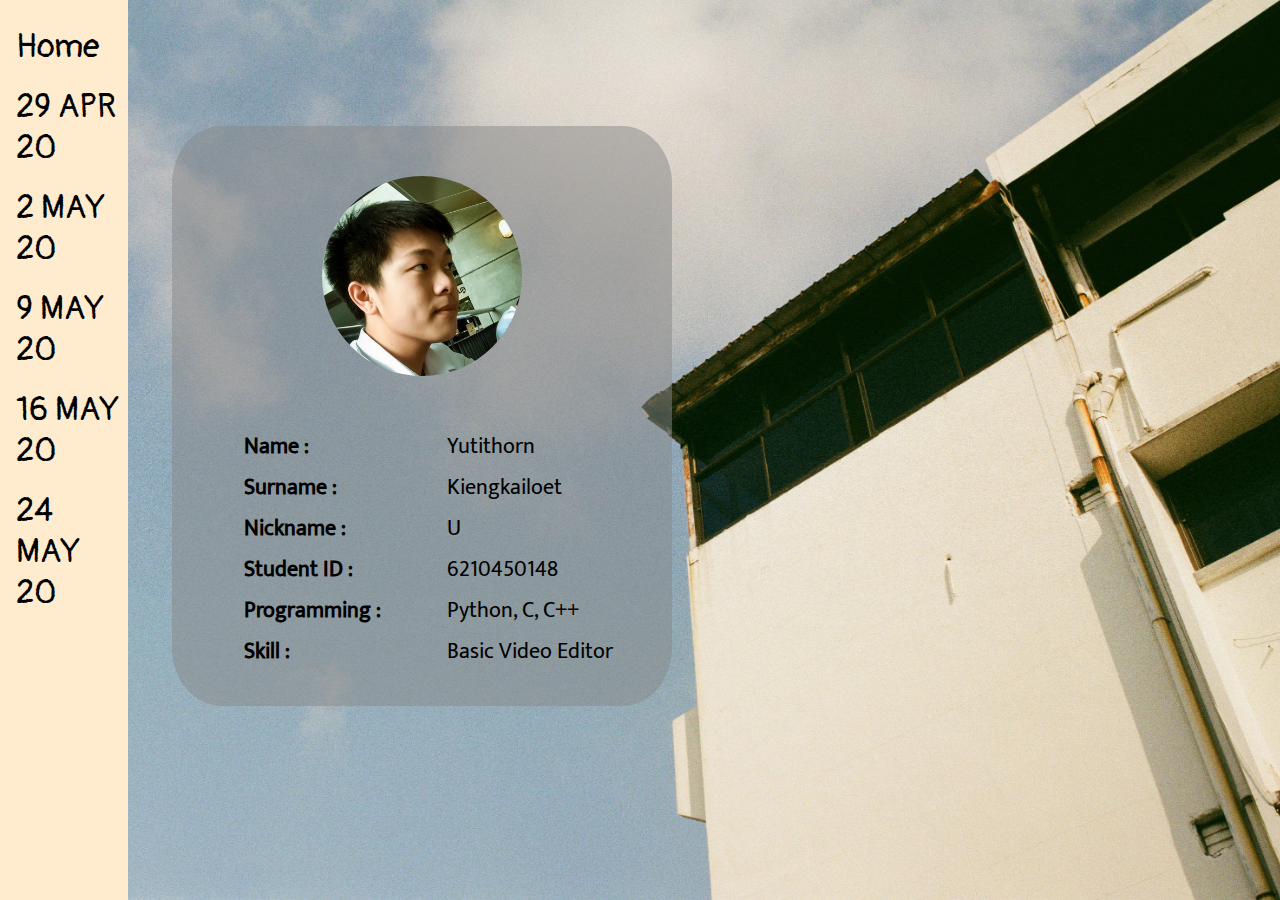
<file: You/YouProfile.html>
<!DOCTYPE html>
<html lang="en">
    <head>
        <meta name="viewport" content="width=device-width, initial-scale=1">
        <link href="https://fonts.googleapis.com/css?family=Pangolin&display=swap" rel="stylesheet">
        <!-- Like Import Funtion -->
        <title>YouProfile</title>
        <link rel="stylesheet" href="styleYouProfile.css">
    </head>
    <!--||||||||||||||||||||||||||||||||||||||||||||||||||||||||||||||||||||||||-->
    <body>
          <!-- Class Side -->
          <div class="sidenav">
              <a href="../index.html">Home</a>
              <a href="#work2">29 APR 20</a>
              <a href="#work3">2 MAY 20</a>
              <a href="#work4">9 MAY 20</a>
              <a href="##work5">16 MAY 20</a>
              <a href="#work6">24 MAY 20</a>
            </div>
          <!-- Main Body -->
          <div class="main">
              <img class= "pic" src = "img/Profile.JPG">
              <table class= "tb">
                <tr>
                  <th class="topic">Name :</th>
                  <td class="info">Yutithorn</td>
                </tr>
                <tr>
                  <th class="topic">Surname :</th>
                  <td class="info">Kiengkailoet</td>
                </tr>
                <tr>
                  <th class="topic">Nickname :</th>
                  <td class="info">U</td>
                </tr>
                <tr>
                  <th class="topic">Student ID :</th>
                  <td class="info">6210450148</td>
                </tr>
                <tr>
                  <th class="topic">Programming :</th>
                  <td class="info">Python, C, C++</td>
                </tr>
                <tr>
                  <th class="topic">Skill :</th>
                  <td class="info">Basic Video Editor</td>
                </tr>
              </table>
          </div>       
    </body>
</html>
</file>
<file: You/styleYouProfile.css>
@font-face {
    src: url(Fonts/Pangolin-Regular.ttf);
    font-family: Pangolin;
}
@font-face{
    src:  url(Fonts/Mukta/Mukta-Regular.ttf);
    font-family: Mukta;
}
body {
    /* Set Img */
    background-image: url("img/p1.jpg");
    background-repeat: no-repeat; 
    background-size: cover;
    background-attachment: fixed; 
    height: 100%;
}
/* Build Side */
.sidenav {
    font-family: Pangolin;
    height: 100%; /* Height Full Screen */
    width: 10%;
    position: fixed;
    top: 0; left: 0;
    background-color: blanchedalmond;
    overflow: hidden;
    padding-top: 20px;
}
.sidenav a {
    padding: 6px 8px 13px 16px;
    text-decoration: none;
    font-size: 33px;
    color: #000000;
    display: block;
}
/* When mouse on side button */
.sidenav a:hover {
    color: #888888;
}

/* Body Class */
.main {
    /* Margin Between Side & Body */
    font-family: Mukta;
    margin-top: 10%;
    margin-left: 13%;
    width: 500px;
    height: 580px;
    background-color: rgb(136, 136, 136, 0.5);
    text-align: center;
    border-radius: 10%;
}
.pic{
    width: 200px;
    height: 200px;
    margin-top: 50px;
    border-radius: 50%;
}
.tb{
    margin-left: 69px;
    margin-top: 40px;
    font-size: 22px;
    text-align: left;
    width: 90%;
}
</file>
